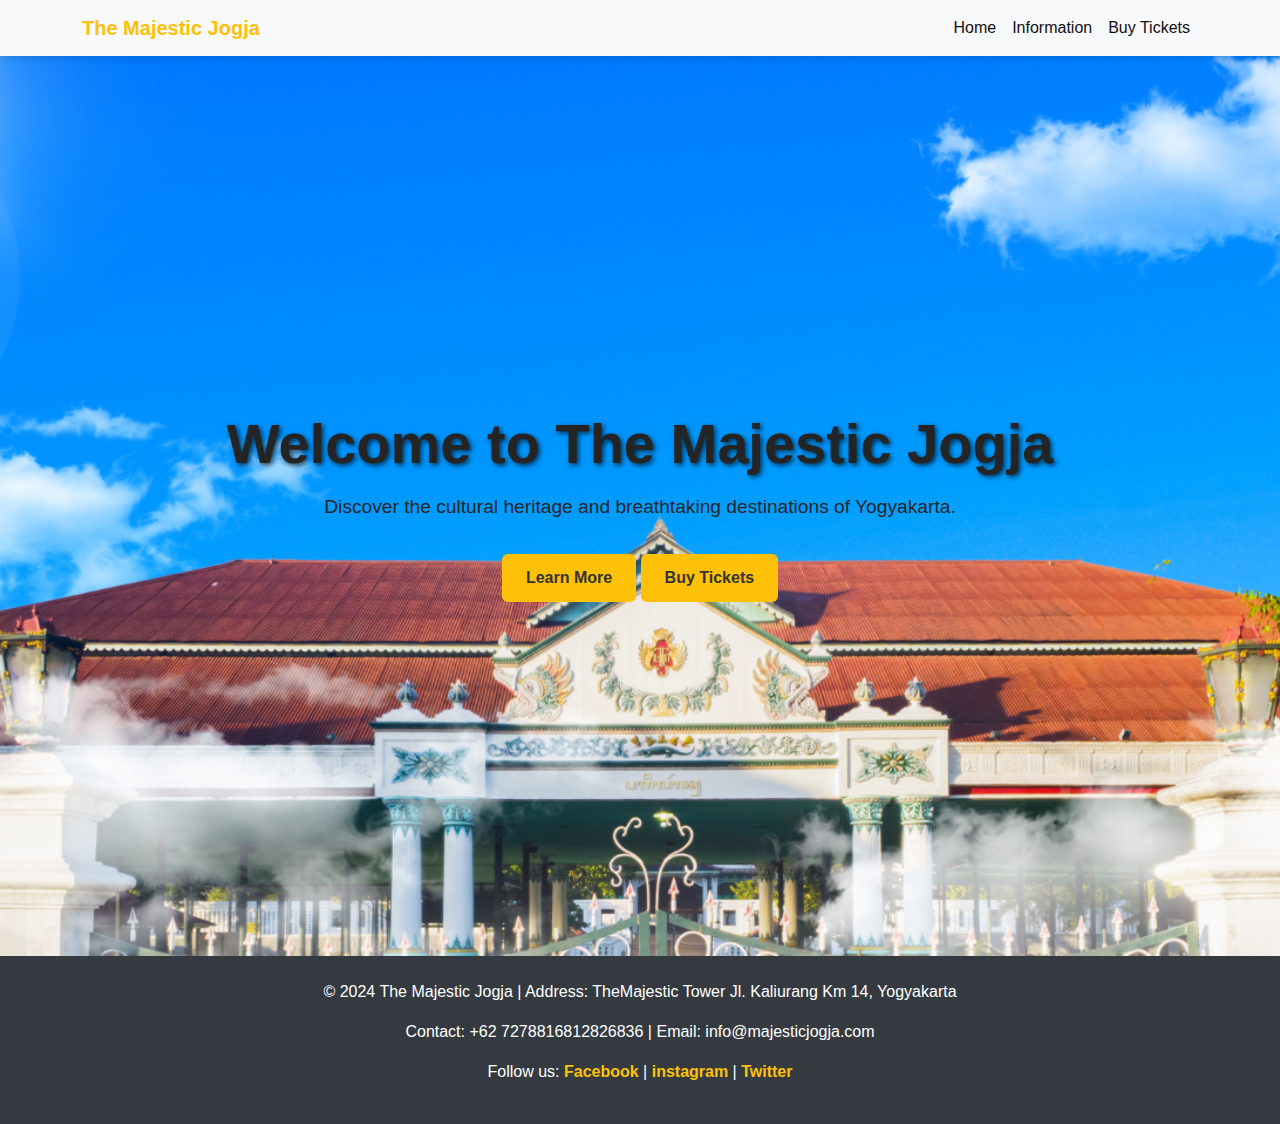
<file: index.html>
<!DOCTYPE html>
<html lang="en">
  <head>
    <meta charset="UTF-8" />
    <meta name="viewport" content="width=device-width, initial-scale=1.0" />
    <title>The Majestic Jogja - Home</title>
    <link href="https://cdn.jsdelivr.net/npm/bootstrap@5.3.0-alpha3/dist/css/bootstrap.min.css" rel="stylesheet" />
    <link rel="stylesheet" href="styles.css" />
  </head>

  <body>
    <!-- Navbar -->
    <nav class="navbar navbar-expand-lg navbar-light bg-light">
      <div class="container">
        <a class="navbar-brand" href="index.html"> The Majestic Jogja </a>
        <button class="navbar-toggler" type="button" data-bs-toggle="collapse" data-bs-target="#navbarNav" aria-controls="navbarNav" aria-expanded="false" aria-label="Toggle navigation">
          <span class="navbar-toggler-icon"></span>
        </button>
        <div class="collapse navbar-collapse" id="navbarNav">
          <ul class="navbar-nav ms-auto">
            <li class="nav-item">
              <a class="nav-link active" href="index.html">Home</a>
            </li>
            <li class="nav-item">
              <a class="nav-link" href="information.html">Information</a>
            </li>
            <li class="nav-item">
              <a class="nav-link" href="buy-tickets.html">Buy Tickets</a>
            </li>
          </ul>
        </div>
      </div>
    </nav>

    <!-- Jumbotron -->
    <section class="jumbotron">
      <div class="container">
        <h1>Welcome to The Majestic Jogja</h1>
        <p>Discover the cultural heritage and breathtaking destinations of Yogyakarta.</p>
        <div class="btn-container">
          <a href="information.html" class="btn btn-primary">Learn More</a>
          <a href="buy-tickets.html" class="btn btn-primary">Buy Tickets</a>
        </div>
      </div>
    </section>

    <!-- Footer -->
    <footer>
      <div class="container">
        <p>&copy; 2024 The Majestic Jogja | Address: TheMajestic Tower Jl. Kaliurang Km 14, Yogyakarta</p>
        <p>Contact: +62 7278816812826836 | Email: info@majesticjogja.com</p>
        <p>Follow us: <a href="#">Facebook</a> | <a href="https://www.instagram.com/kfabih">instagram</a> | <a href="#">Twitter</a></p>
      </div>
    </footer>

    <script src="https://cdn.jsdelivr.net/npm/bootstrap@5.3.0-alpha3/dist/js/bootstrap.bundle.min.js"></script>
  </body>
</html>
</file>
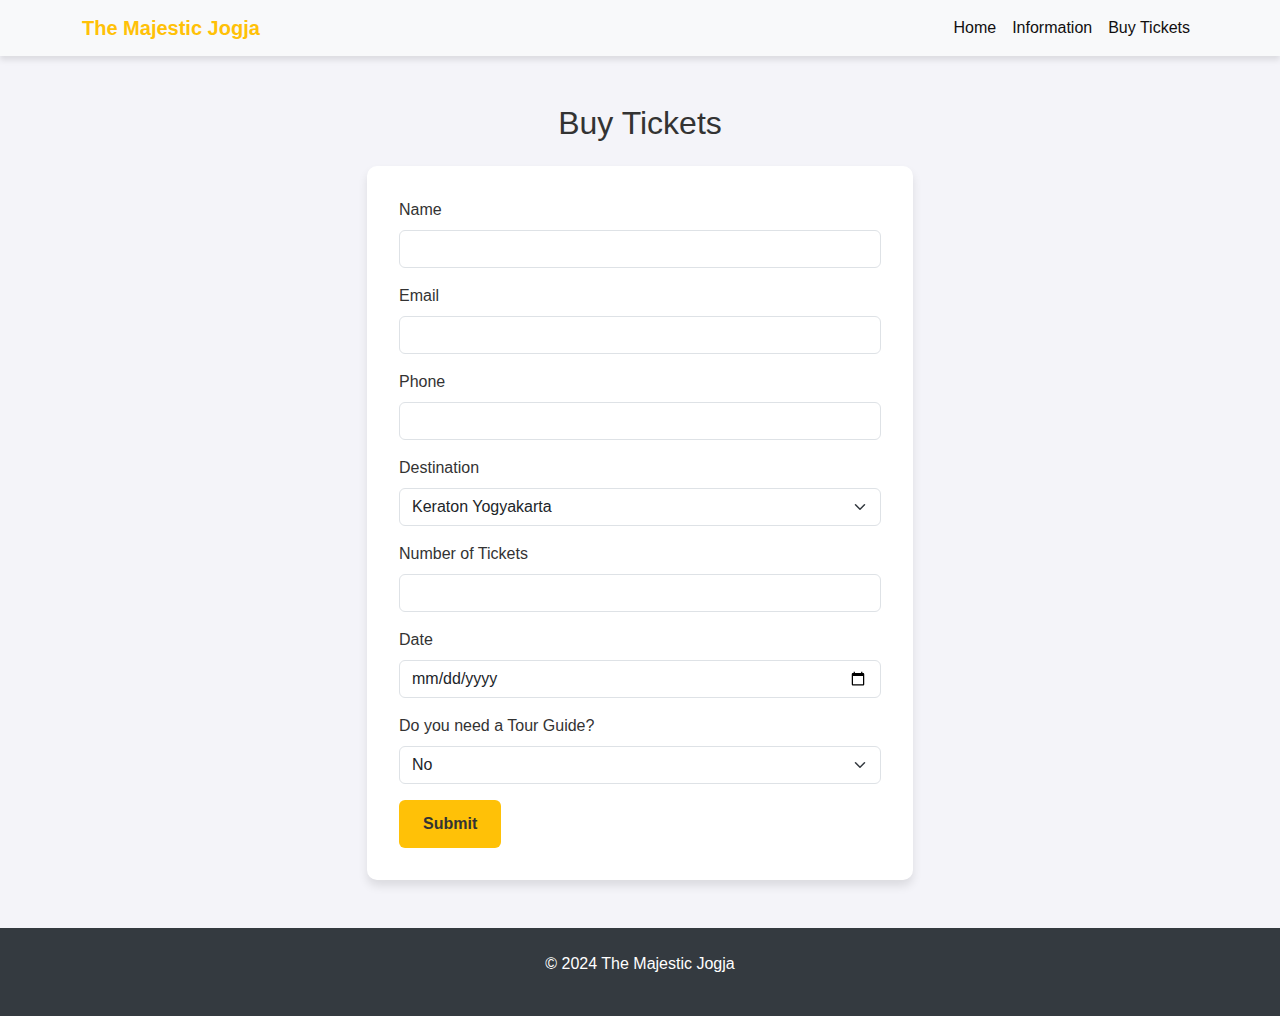
<file: buy-tickets.html>
<!DOCTYPE html>
<html lang="en">
  <head>
    <meta charset="UTF-8" />
    <meta name="viewport" content="width=device-width, initial-scale=1.0" />
    <title>The Majestic Jogja - Buy Tickets</title>
    <link href="https://cdn.jsdelivr.net/npm/bootstrap@5.3.0-alpha3/dist/css/bootstrap.min.css" rel="stylesheet" />
    <link rel="stylesheet" href="styles.css" />
  </head>

  <body>
    <!-- Navbar -->
    <nav class="navbar navbar-expand-lg navbar-light bg-light">
      <div class="container">
        <a class="navbar-brand" href="index.html"> The Majestic Jogja </a>
        <div class="collapse navbar-collapse" id="navbarNav">
          <ul class="navbar-nav ms-auto">
            <li class="nav-item">
              <a class="nav-link" href="index.html">Home</a>
            </li>
            <li class="nav-item">
              <a class="nav-link" href="information.html">Information</a>
            </li>
            <li class="nav-item">
              <a class="nav-link active" href="buy-tickets.html">Buy Tickets</a>
            </li>
          </ul>
        </div>
      </div>
    </nav>

    <!-- Buy Tickets Section -->
    <section id="BuyTickets">
      <div class="container py-5">
        <div class="row text-center mb-3">
          <div class="col">
            <h2>Buy Tickets</h2>
          </div>
        </div>
        <div class="row justify-content-center">
          <div class="col-md-6">
            <form name="Buy-Tickets-Form">
              <div class="mb-3">
                <label for="name" class="form-label">Name</label>
                <input type="text" class="form-control" id="name" name="name" required />
              </div>
              <div class="mb-3">
                <label for="email" class="form-label">Email</label>
                <input type="email" class="form-control" id="email" name="email" required />
              </div>
              <div class="mb-3">
                <label for="phone" class="form-label">Phone</label>
                <input type="text" class="form-control" id="phone" name="phone" required />
              </div>
              <div class="mb-3">
                <label for="destination" class="form-label">Destination</label>
                <select class="form-select" id="destination" name="destination" required>
                  <option value="keraton">Keraton Yogyakarta</option>
                  <option value="tamansari">Taman Sari</option>
                  <option value="sonobudoyo">Museum Sonobudoyo</option>
                </select>
              </div>
              <div class="mb-3">
                <label for="tickets" class="form-label">Number of Tickets</label>
                <input type="number" class="form-control" id="tickets" name="tickets" min="1" required />
              </div>
              <div class="mb-3">
                <label for="date" class="form-label">Date</label>
                <input type="date" class="form-control" id="date" name="date" required />
              </div>
              <div class="mb-3">
                <label for="tourguide" class="form-label">Do you need a Tour Guide?</label>
                <select class="form-select" id="tourguide" name="tourguide" required>
                  <option value="no">No</option>
                  <option value="yes">Yes (Additional Fee Applied)</option>
                </select>
              </div>
              <button type="submit" class="btn btn-primary">Submit</button>
            </form>
          </div>
        </div>
      </div>
    </section>

    <footer>
      <div class="container">
        <p>&copy; 2024 The Majestic Jogja</p>
      </div>
    </footer>

    <script src="https://cdn.jsdelivr.net/npm/bootstrap@5.3.0-alpha3/dist/js/bootstrap.bundle.min.js"></script>
  </body>
</html>

<script>
  const ticketScriptURL = "https://script.google.com/macros/s/AKfycbw5EDVGJU4nyaub9ZfVgW74G1bJYZAUcZKBsbEwrVv-FzbP288u6AfoK6ptMeE8bM3h/exec";
  const ticketForm = document.forms["Buy-Tickets-Form"];

  ticketForm.addEventListener("submit", (e) => {
    e.preventDefault();
    fetch(ticketScriptURL, { method: "POST", body: new FormData(ticketForm) })
      .then((response) => alert("Ticket purchase successful! The Tickets will be sent to your email"))
      .catch((error) => alert("Error in submission: " + error.message));
  });
</script>
</file>
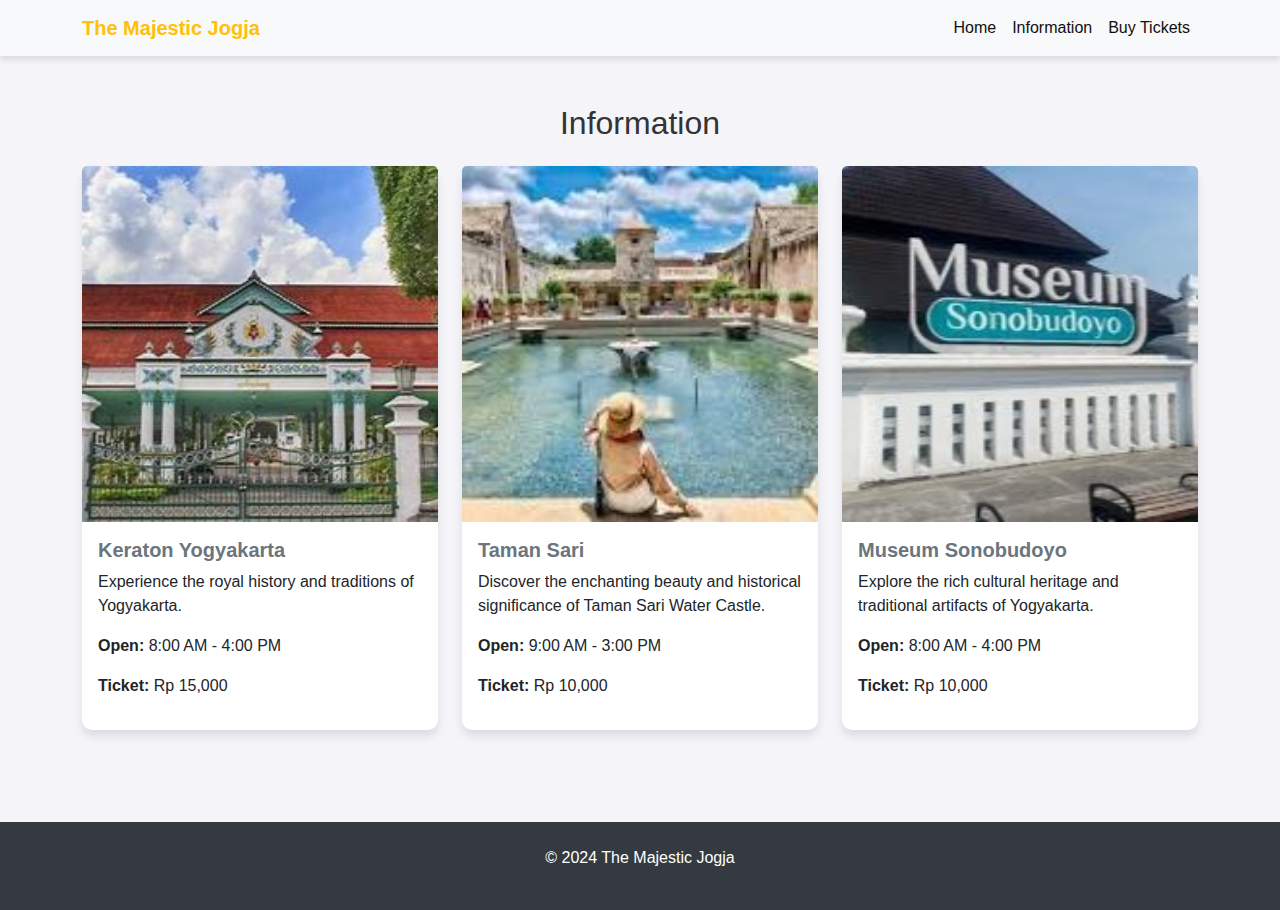
<file: information.html>
<!DOCTYPE html>
<html lang="en">
  <head>
    <meta charset="UTF-8" />
    <meta name="viewport" content="width=device-width, initial-scale=1.0" />
    <title>The Majestic Jogja - Information</title>
    <link href="https://cdn.jsdelivr.net/npm/bootstrap@5.3.0-alpha3/dist/css/bootstrap.min.css" rel="stylesheet" />
    <link rel="stylesheet" href="styles.css" />
  </head>

  <body>
    <!-- Navbar -->
    <nav class="navbar navbar-expand-lg navbar-light bg-light">
      <div class="container">
        <a class="navbar-brand" href="index.html"> The Majestic Jogja </a>
        <div class="collapse navbar-collapse" id="navbarNav">
          <ul class="navbar-nav ms-auto">
            <li class="nav-item">
              <a class="nav-link" href="index.html">Home</a>
            </li>
            <li class="nav-item">
              <a class="nav-link active" href="information.html">Information</a>
            </li>
            <li class="nav-item">
              <a class="nav-link" href="buy-tickets.html">Buy Tickets</a>
            </li>
          </ul>
        </div>
      </div>
    </nav>

    <!-- Information Section -->
    <div class="container py-5">
      <h2 class="mb-4 text-center">Information</h2>
      <div class="row">
        <!-- Keraton Yogyakarta -->
        <div class="col-md-4 mb-4">
          <div class="card">
            <img src="images/keraton.jpg" class="card-img-top" alt="Keraton Yogyakarta" />
            <div class="card-body">
              <h5 class="card-title">Keraton Yogyakarta</h5>
              <p class="card-text">Experience the royal history and traditions of Yogyakarta.</p>
              <p><strong>Open:</strong> 8:00 AM - 4:00 PM</p>
              <p><strong>Ticket:</strong> Rp 15,000</p>
            </div>
          </div>
        </div>
        <!-- Taman Sari -->
        <div class="col-md-4 mb-4">
          <div class="card">
            <img src="images/tamansari.jpg" class="card-img-top" alt="Taman Sari" />
            <div class="card-body">
              <h5 class="card-title">Taman Sari</h5>
              <p class="card-text">Discover the enchanting beauty and historical significance of Taman Sari Water Castle.</p>
              <p><strong>Open:</strong> 9:00 AM - 3:00 PM</p>
              <p><strong>Ticket:</strong> Rp 10,000</p>
            </div>
          </div>
        </div>
        <!-- Museum Sonobudoyo -->
        <div class="col-md-4 mb-4">
          <div class="card">
            <img src="images/sonobudoyo.jpg" class="card-img-top" alt="Museum Sonobudoyo" />
            <div class="card-body">
              <h5 class="card-title">Museum Sonobudoyo</h5>
              <p class="card-text">Explore the rich cultural heritage and traditional artifacts of Yogyakarta.</p>
              <p><strong>Open:</strong> 8:00 AM - 4:00 PM</p>
              <p><strong>Ticket:</strong> Rp 10,000</p>
            </div>
          </div>
        </div>
      </div>
    </div>

    <footer>
      <div class="container">
        <p>&copy; 2024 The Majestic Jogja</p>
      </div>
    </footer>

    <script src="https://cdn.jsdelivr.net/npm/bootstrap@5.3.0-alpha3/dist/js/bootstrap.bundle.min.js"></script>
  </body>
</html>
</file>
<file: styles.css>
/* Styling for a more majestic and culturally rich look */

body {
  font-family: "Segoe UI", Tahoma, Geneva, Verdana, sans-serif;
  background-color: #f4f4f9;
  color: #333;
}

.navbar {
  background-color: #343a40; /* Match footer color */
  box-shadow: 0 4px 6px rgba(0, 0, 0, 0.1);
}

.navbar-brand {
  color: #ffc107 !important;
  font-weight: bold;
}

.navbar-nav .nav-link {
  color: #110f0f !important;
}

.navbar-nav .nav-link:hover {
  color: #ffc107 !important;
}

.jumbotron {
  text-align: center;
  display: flex;
  flex-direction: column;
  justify-content: center;
  align-items: center;
  background-image: url("images/background.png");
  background-size: cover;
  background-position: center;
  background-repeat: no-repeat;
  height: 100vh; /* Full page height */
  color: #242424;
  padding: 4rem 2rem;
  margin-bottom: 0;
  border-radius: 0; /* Remove rounded corners for full-page effect */
  box-shadow: 0 4px 8px rgba(0, 0, 0, 0.2);
}

.jumbotron h1 {
  font-size: 3.5rem;
  font-weight: bold;
  text-shadow: 2px 2px 5px rgba(0, 0, 0, 0.7);
}

.jumbotron p {
  font-size: 1.2rem;
  margin: 1rem 0;
}

.jumbotron .btn-primary {
  background-color: #ffc107;
  border: none;
  color: #333;
  font-weight: bold;
  padding: 0.75rem 1.5rem;
  margin-top: 1rem;
}

.jumbotron .btn-primary:hover {
  background-color: #e0a800;
  color: #838383;
}

.card {
  margin-bottom: 20px;
  border: none;
  border-radius: 10px;
  box-shadow: 0 6px 10px rgba(0, 0, 0, 0.1);
  transition: transform 0.3s, box-shadow 0.3s;
}

.card:hover {
  transform: translateY(-10px);
  box-shadow: 0 8px 15px rgba(0, 0, 0, 0.2);
}

.card-title {
  font-weight: bold;
  color: #6c757d;
}

form {
  background-color: #fff;
  padding: 2rem;
  border-radius: 10px;
  box-shadow: 0 6px 10px rgba(0, 0, 0, 0.1);
  max-width: 600px;
  margin: auto;
}

form .form-group {
  margin-bottom: 1.5rem;
}

form .form-group label {
  font-weight: bold;
  margin-bottom: 0.5rem;
  display: block;
}

form .form-group input,
form .form-group select,
form .form-group textarea {
  width: 100%;
  padding: 0.75rem;
  border: 1px solid #ccc;
  border-radius: 5px;
  font-size: 1rem;
}

form .form-group input:focus,
form .form-group select:focus,
form .form-group textarea:focus {
  border-color: #ffc107;
  outline: none;
}

form .btn {
  background-color: #ffc107;
  border: none;
  color: #333;
  font-weight: bold;
  padding: 0.75rem 1.5rem;
  cursor: pointer;
}

form .btn:hover {
  background-color: #e0a800;
  color: #fff;
}

footer {
  background-color: #343a40;
  color: #fff;
  padding: 1.5rem 0;
  text-align: center;
}

footer a {
  color: #ffc107;
  text-decoration: none;
  font-weight: bold;
}

footer a:hover {
  text-decoration: underline;
}
</file>
